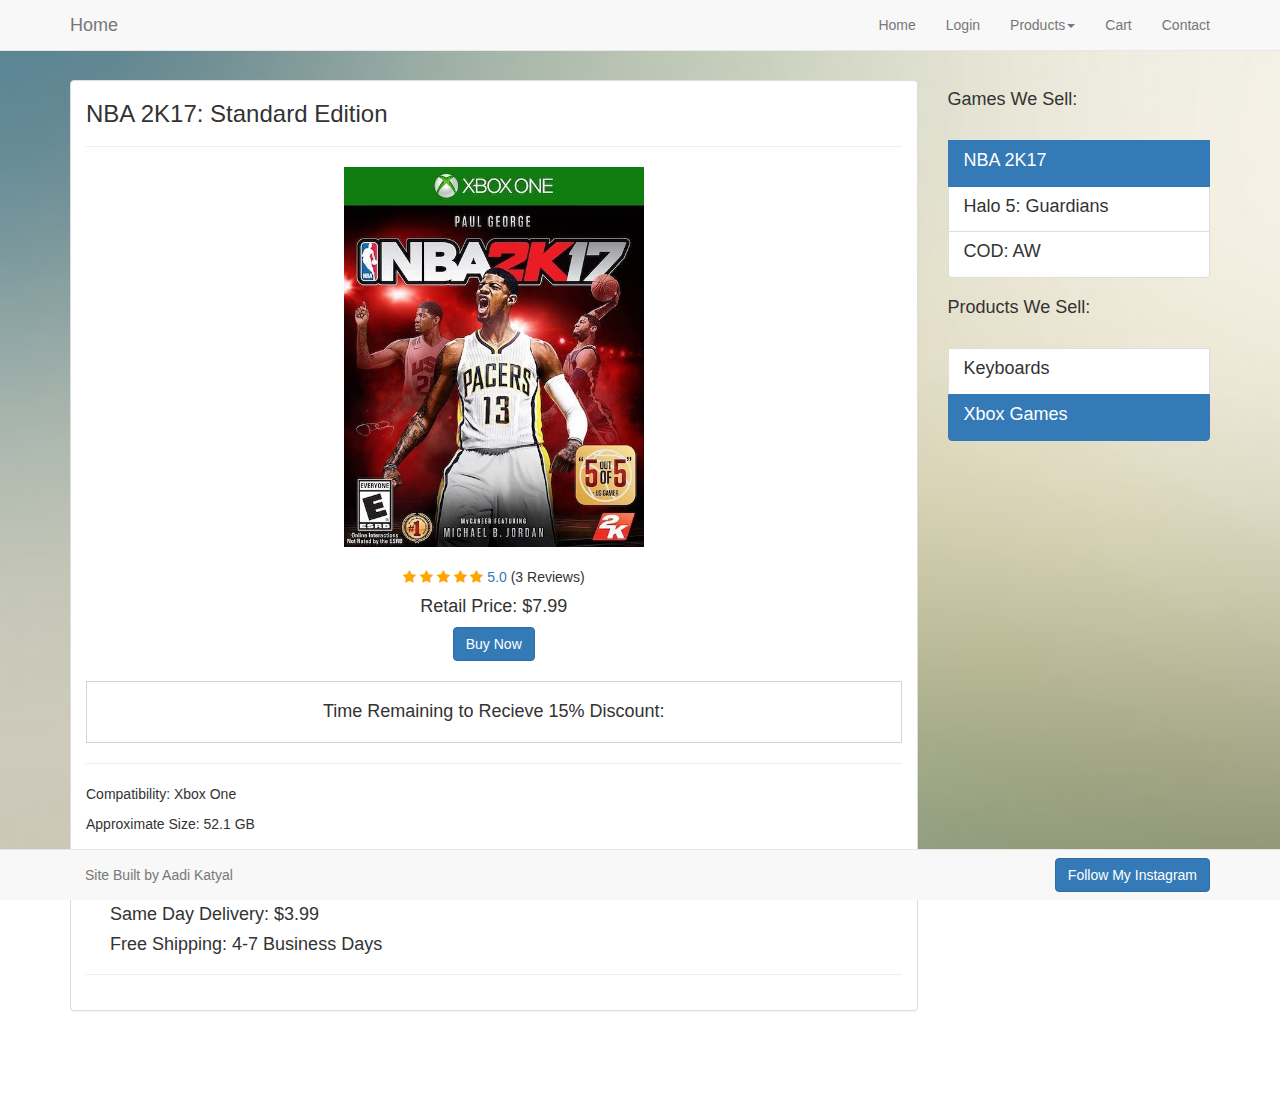
<file: final-project/2k17.html>
<!DOCTYPE html>
<html lang="en">
<head>
	<meta charset="utf-8">
	<meta http-equiv="X-UA-Compatible" content="IE=edge">
	<meta name="viewport" content="width=device-width, initial-scale=1.0">
	<title>NBA 2K17</title>
	<link href="css/bootstrap.min.css" rel="stylesheet">
	<link href="css/styles.css" rel="stylesheet">
</head>

<style>
	body
	{
		margin-top: 80px;
		background-image: url("back1.jpg");
		background-repeat: no-repeat;
  		background-attachment: fixed; 
  		background-size: cover;
	}
</style>

<body>
	<div class="navbar navbar-fixed-top navbar-default navbar-static-top">
		<div class="container">
			<a title="Home" href ="index.html" class="navbar-brand">Home<height="auto" width="18%"></a>
			<button class="navbar-toggle" data-toggle="collapse" data-target=".navHeaderCollapse">
				<span class="icon-bar"></span>
				<span class="icon-bar"></span>
				<span class="icon-bar"></span>
			</button>
			<div class="collapse navbar-collapse navHeaderCollapse">
				<ul class="nav navbar-nav navbar-right">
					<li><a href="index.html">Home</a></li>
					<li><a href="login.html">Login</a></li>
					<li class="dropdown">
						<a href="#" class="dropdown-toggle" data-toggle="dropdown">Products<b class="caret"></b></a>
						<ul class="dropdown-menu">
							<li><a href="keyboards.html">Keyboards</a></li>
							<li class="active"><a href="xbox.html">Xbox</a></li>
						</ul>
					</li>
					<li><a href="store.html">Cart</a></li>
					<li><a href="#contact" data-toggle="modal">Contact</a></li>
					
				</ul>
			</div>
		</div>
	</div>

	<div class="container">
		<div class="row">
			<div class="col-lg-9">
				<div class="panel panel-default">
					<div class="panel-body">
						<div class="page-header">
							<h3>NBA 2K17: Standard Edition</h3>
						</div>
						<center>
							<img src="2k17.jpg" style="max-width: 100%; width: 300px"><br><br>

							<link rel="stylesheet" href="https://cdnjs.cloudflare.com/ajax/libs/font-awesome/4.7.0/css/font-awesome.min.css">

							<span class="fa fa-star checked"></span>
							<span class="fa fa-star checked"></span>
							<span class="fa fa-star checked"></span>
							<span class="fa fa-star checked"></span>
							<span class="fa fa-star checked"></span> <a href="#">5.0</a> (3 Reviews)
							<h4>Retail Price: $7.99</h4>

							<script>

							// Set the date we're counting down to
							var countDownDate = new Date("Jan 5, 2021 15:37:25").getTime();

							// Update the count down every 1 second
							var x = setInterval(function() {

							  // Get today's date and time
							  var now = new Date().getTime();
							    
							  // Find the distance between now and the count down date
							  var distance = countDownDate - now;
							    
							  // Time calculations for days, hours, minutes and seconds
							  var hours = Math.floor((distance % (1000 * 60 * 60 * 24)) / (1000 * 60 * 60));
							  var minutes = Math.floor((distance % (1000 * 60 * 60)) / (1000 * 60));
							  var seconds = Math.floor((distance % (1000 * 60)) / 1000);
							    
							  // Output the result in an element with id="demo"
							  document.getElementById("demo").innerHTML = hours + "h "
							  + minutes + "m " + seconds + "s ";
							    
							  // If the count down is over, write some text 
							  if (distance < 0) {
							    clearInterval(x);
							    document.getElementById("demo").innerHTML = "EXPIRED";
							  }
							}, 1000);
							</script>

							<center><a href="store.html"class="btn btn-primary">Buy Now</a></center><br>

							<div class="box" style="height: 100%; width: 100%">
								<div class="responsive">
									<h4>Time Remaining to Recieve 15% Discount:</h4>
									<h5 id="demo" style="color:red"></h5>
								</div>
							</div>
							
						</center><hr>
						<p>Compatibility: Xbox One</p>
						<p>Approximate Size: 52.1 GB</p> 
						<hr>

						<h4 class="space">In Person: <a href="#contact" data-toggle="modal">Contact</a> to set up a meeting date</h4>
						<h4 class="space">Same Day Delivery: $3.99</h4>
						<h4 class="space">Free Shipping: 4-7 Business Days</h4>
						<hr>
					</div>
				</div>


			</div>

			<div class="col-lg-3">
				<div class="list-group">
					<h4>Games We Sell:</h4><br>
					<a href="2k17.html" class="list-group-item active">
						<h4 class="list-group-item-heading">NBA 2K17</h4>
						<p class="list-group-item-heading"></p>
					</a>

					<a href="halo.html" class="list-group-item">
						<h4 class="list-group-item-heading">Halo 5: Guardians</h4>
						<p class="list-group-item-heading"></p>
					</a>

					<a href="war.html" class="list-group-item">
						<h4 class="list-group-item-heading">COD: AW</h4>
						<p class="list-group-item-heading"></p>
					</a>
				</div>

				<div class="list-group">
					<h4>Products We Sell:</h4><br>
					<a href="keyboards.html" class="list-group-item">
						<h4 class="list-group-item-heading">Keyboards</h4>
						<p class="list-group-item-heading"></p>
					</a>

					<a href="xbox.html" class="list-group-item active">
						<h4 class="list-group-item-heading">Xbox Games</h4>
						<p class="list-group-item-heading"></p>
					</a>
				</div>
			</div>
		</div>
	</div>

	<div class="navbar navbar-default navbar-fixed-bottom">
		<div class="container">
			<p class="navbar-text pull-left">Site Built by Aadi Katyal</p>
			<a href="https://www.instagram.com/aad1k/" class="navbar-btn btn-primary btn pull-right" target="_blank">Follow My Instagram</a>
		</div>
	</div>

	<div class="modal fade" id="contact">
		<div class="modal-dialog">
			<div class="modal-content">
				<form class="form-horizontal">
					<div class="modal-header">
						<h4>Contact Me</h4>
					</div>

					<div class="modal-body">
						<div class="form-group">
							<label for="contact-name" class="col-lg-2">Name: </label>
							<div class="col-lg-10">
								<input type="text" class="form-control" id="contact-name" placeholder="Full Name">	
							</div>
						</div>

						<div class="form-group">
							<label for="contact-name" class="col-lg-2">Email: </label>
							<div class="col-lg-10">
								<input type="email" class="form-control" id="contact-email" placeholder="you@example.com">
							</div>
						</div>

						<div class="form-group">
							<label for="contact-msg" class="col-lg-2">Product: </label>
							<div class="col-lg-10">
								<textarea class="form-control" rows="7" placeholder="Name of Product(s)"></textarea>
							</div>
						</div>
					</div>
					<div class="modal-footer">
						<a class="btn btn-default" data-dismiss="modal">Close</a>
						<button class="btn btn-primary" type="submit"><form action="mailto:aadikatyal21@gmail.com"></form>Send</button>
					</div>
				</form>
			</div>
		</div>
	</div>

	<script src="https://ajax.googleapis.com/ajax/libs/jquery/1.11.0/jquery.min.js"></script>
	<script src="js/bootstrap.min.js"></script>
</body>
</html>
</file>
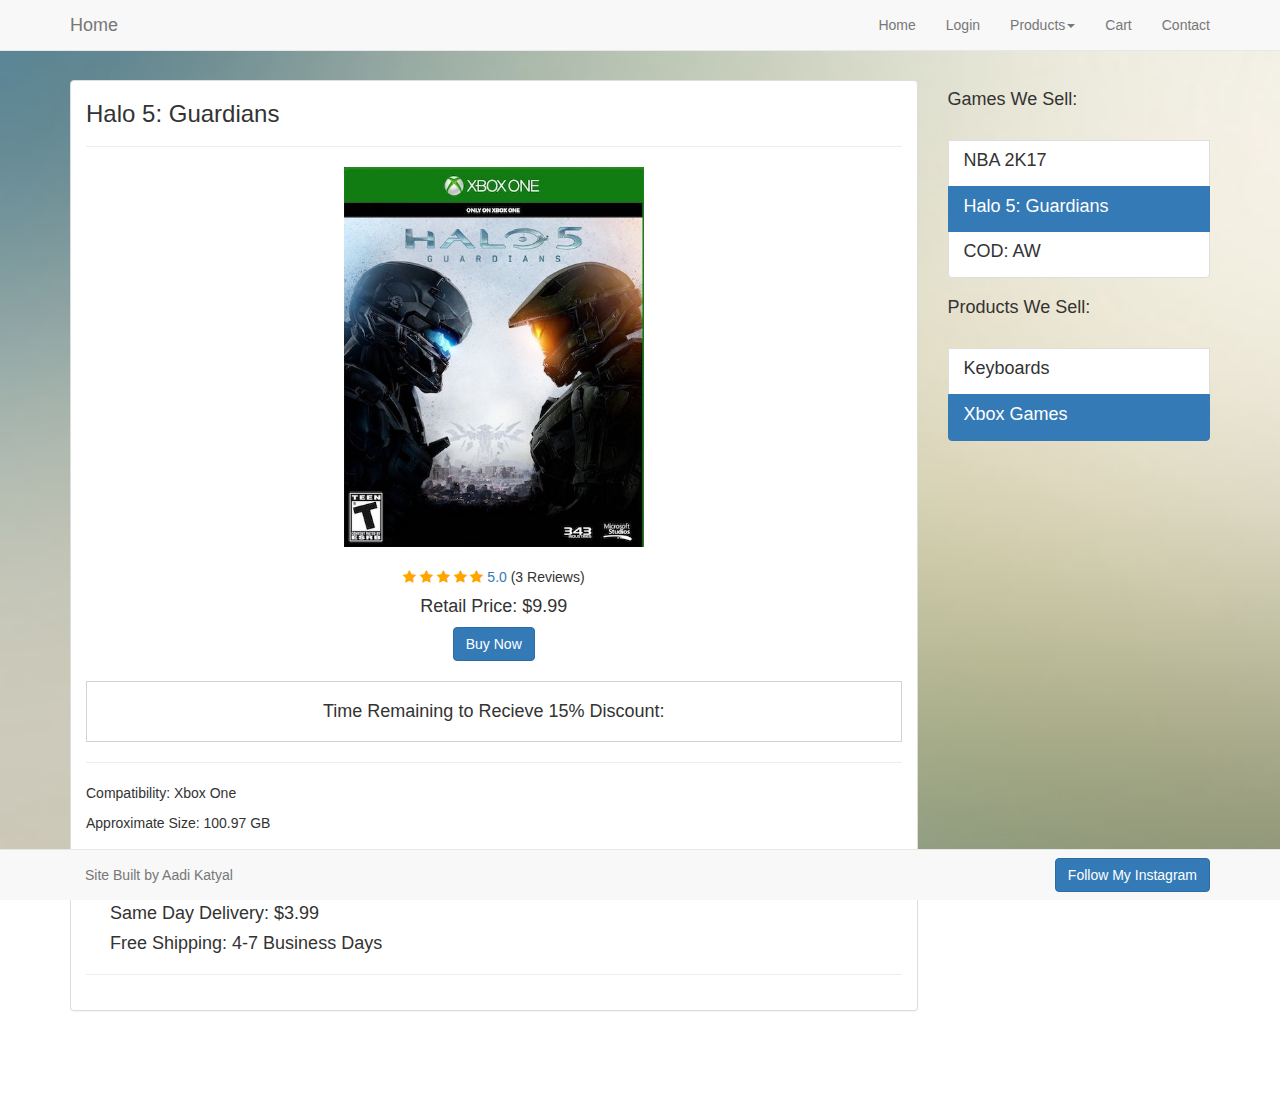
<file: final-project/halo.html>
<!DOCTYPE html>
<html lang="en">
<head>
	<meta charset="utf-8">
	<meta http-equiv="X-UA-Compatible" content="IE=edge">
	<meta name="viewport" content="width=device-width, initial-scale=1.0">
	<title>Halo 5</title>
	<link href="css/bootstrap.min.css" rel="stylesheet">
	<link href="css/styles.css" rel="stylesheet">
</head>

<style>
	body
	{
		margin-top: 80px;
		background-image: url("back1.jpg");
		background-repeat: no-repeat;
  		background-attachment: fixed; 
  		background-size: cover;
	}
</style>

<body>
	<div class="navbar navbar-fixed-top navbar-default navbar-static-top">
		<div class="container">
			<a title="Home" href ="index.html" class="navbar-brand">Home<height="auto" width="18%"></a>
			<button class="navbar-toggle" data-toggle="collapse" data-target=".navHeaderCollapse">
				<span class="icon-bar"></span>
				<span class="icon-bar"></span>
				<span class="icon-bar"></span>
			</button>
			<div class="collapse navbar-collapse navHeaderCollapse">
				<ul class="nav navbar-nav navbar-right">
					<li><a href="index.html">Home</a></li>
					<li><a href="login.html">Login</a></li>
					<li class="dropdown">
						<a href="#" class="dropdown-toggle" data-toggle="dropdown">Products<b class="caret"></b></a>
						<ul class="dropdown-menu">
							<li><a href="keyboards.html">Keyboards</a></li>
							<li class="active"><a href="xbox.html">Xbox</a></li>
						</ul>
					</li>
					<li><a href="store.html">Cart</a></li>
					<li><a href="#contact" data-toggle="modal">Contact</a></li>
					
				</ul>
			</div>
		</div>
	</div>

	<div class="container">
		<div class="row">
			<div class="col-lg-9">
				<div class="panel panel-default">
					<div class="panel-body">
						<div class="page-header">
							<h3>Halo 5: Guardians</h3>
						</div>
						<center>
							<img src="halo.jpg" style="max-width: 100%; width: 300px"><br><br>

							<link rel="stylesheet" href="https://cdnjs.cloudflare.com/ajax/libs/font-awesome/4.7.0/css/font-awesome.min.css">

							<span class="fa fa-star checked"></span>
							<span class="fa fa-star checked"></span>
							<span class="fa fa-star checked"></span>
							<span class="fa fa-star checked"></span>
							<span class="fa fa-star checked"></span> <a href="#">5.0</a> (3 Reviews)
							<h4>Retail Price: $9.99</h4>

							<script>

							// Set the date we're counting down to
							var countDownDate = new Date("Jan 5, 2021 15:37:25").getTime();

							// Update the count down every 1 second
							var x = setInterval(function() {

							  // Get today's date and time
							  var now = new Date().getTime();
							    
							  // Find the distance between now and the count down date
							  var distance = countDownDate - now;
							    
							  // Time calculations for days, hours, minutes and seconds
							  var hours = Math.floor((distance % (1000 * 60 * 60 * 24)) / (1000 * 60 * 60));
							  var minutes = Math.floor((distance % (1000 * 60 * 60)) / (1000 * 60));
							  var seconds = Math.floor((distance % (1000 * 60)) / 1000);
							    
							  // Output the result in an element with id="demo"
							  document.getElementById("demo").innerHTML = hours + "h "
							  + minutes + "m " + seconds + "s ";
							    
							  // If the count down is over, write some text 
							  if (distance < 0) {
							    clearInterval(x);
							    document.getElementById("demo").innerHTML = "EXPIRED";
							  }
							}, 1000);
							</script>


							<center><a href="store.html"class="btn btn-primary">Buy Now</a></center><br>

							<div class="box" style="height: 100%; width: 100%">
								<div class="responsive">
									<h4>Time Remaining to Recieve 15% Discount:</h4>
									<h5 id="demo" style="color:red"></h5>
								</div>
							</div>


							
						</center><hr>
						<p>Compatibility: Xbox One</p>
						<p>Approximate Size: 100.97 GB</p> 
						<hr>

						<h4 class="space">In Person: <a href="#contact" data-toggle="modal">Contact</a> to set up a meeting date</h4>
						<h4 class="space">Same Day Delivery: $3.99</h4>
						<h4 class="space">Free Shipping: 4-7 Business Days</h4>
						<hr>
					</div>
				</div>


			</div>

			<div class="col-lg-3">
				<div class="list-group">
					<h4>Games We Sell:</h4><br>
					<a href="2k17.html" class="list-group-item">
						<h4 class="list-group-item-heading">NBA 2K17</h4>
						<p class="list-group-item-heading"></p>
					</a>

					<a href="halo.html" class="list-group-item active">
						<h4 class="list-group-item-heading">Halo 5: Guardians</h4>
						<p class="list-group-item-heading"></p>
					</a>

					<a href="war.html" class="list-group-item">
						<h4 class="list-group-item-heading">COD: AW</h4>
						<p class="list-group-item-heading"></p>
					</a>
				</div>

				<div class="list-group">
					<h4>Products We Sell:</h4><br>
					<a href="keyboards.html" class="list-group-item">
						<h4 class="list-group-item-heading">Keyboards</h4>
						<p class="list-group-item-heading"></p>
					</a>

					<a href="xbox.html" class="list-group-item active">
						<h4 class="list-group-item-heading">Xbox Games</h4>
						<p class="list-group-item-heading"></p>
					</a>
				</div>
			</div>
		</div>
	</div>

	<div class="navbar navbar-default navbar-fixed-bottom">
		<div class="container">
			<p class="navbar-text pull-left">Site Built by Aadi Katyal</p>
			<a href="https://www.instagram.com/aad1k/" class="navbar-btn btn-primary btn pull-right" target="_blank">Follow My Instagram</a>
		</div>
	</div>

	<div class="modal fade" id="contact">
		<div class="modal-dialog">
			<div class="modal-content">
				<form class="form-horizontal">
					<div class="modal-header">
						<h4>Contact Me</h4>
					</div>

					<div class="modal-body">
						<div class="form-group">
							<label for="contact-name" class="col-lg-2">Name: </label>
							<div class="col-lg-10">
								<input type="text" class="form-control" id="contact-name" placeholder="Full Name">	
							</div>
						</div>

						<div class="form-group">
							<label for="contact-name" class="col-lg-2">Email: </label>
							<div class="col-lg-10">
								<input type="email" class="form-control" id="contact-email" placeholder="you@example.com">
							</div>
						</div>

						<div class="form-group">
							<label for="contact-msg" class="col-lg-2">Product: </label>
							<div class="col-lg-10">
								<textarea class="form-control" rows="7" placeholder="Name of Product(s)"></textarea>
							</div>
						</div>
					</div>
					<div class="modal-footer">
						<a class="btn btn-default" data-dismiss="modal">Close</a>
						<button class="btn btn-primary" type="submit"><form action="mailto:aadikatyal21@gmail.com"></form>Send</button>
					</div>
				</form>
			</div>
		</div>
	</div>

	<script src="https://ajax.googleapis.com/ajax/libs/jquery/1.11.0/jquery.min.js"></script>
	<script src="js/bootstrap.min.js"></script>
</body>
</html>
</file>
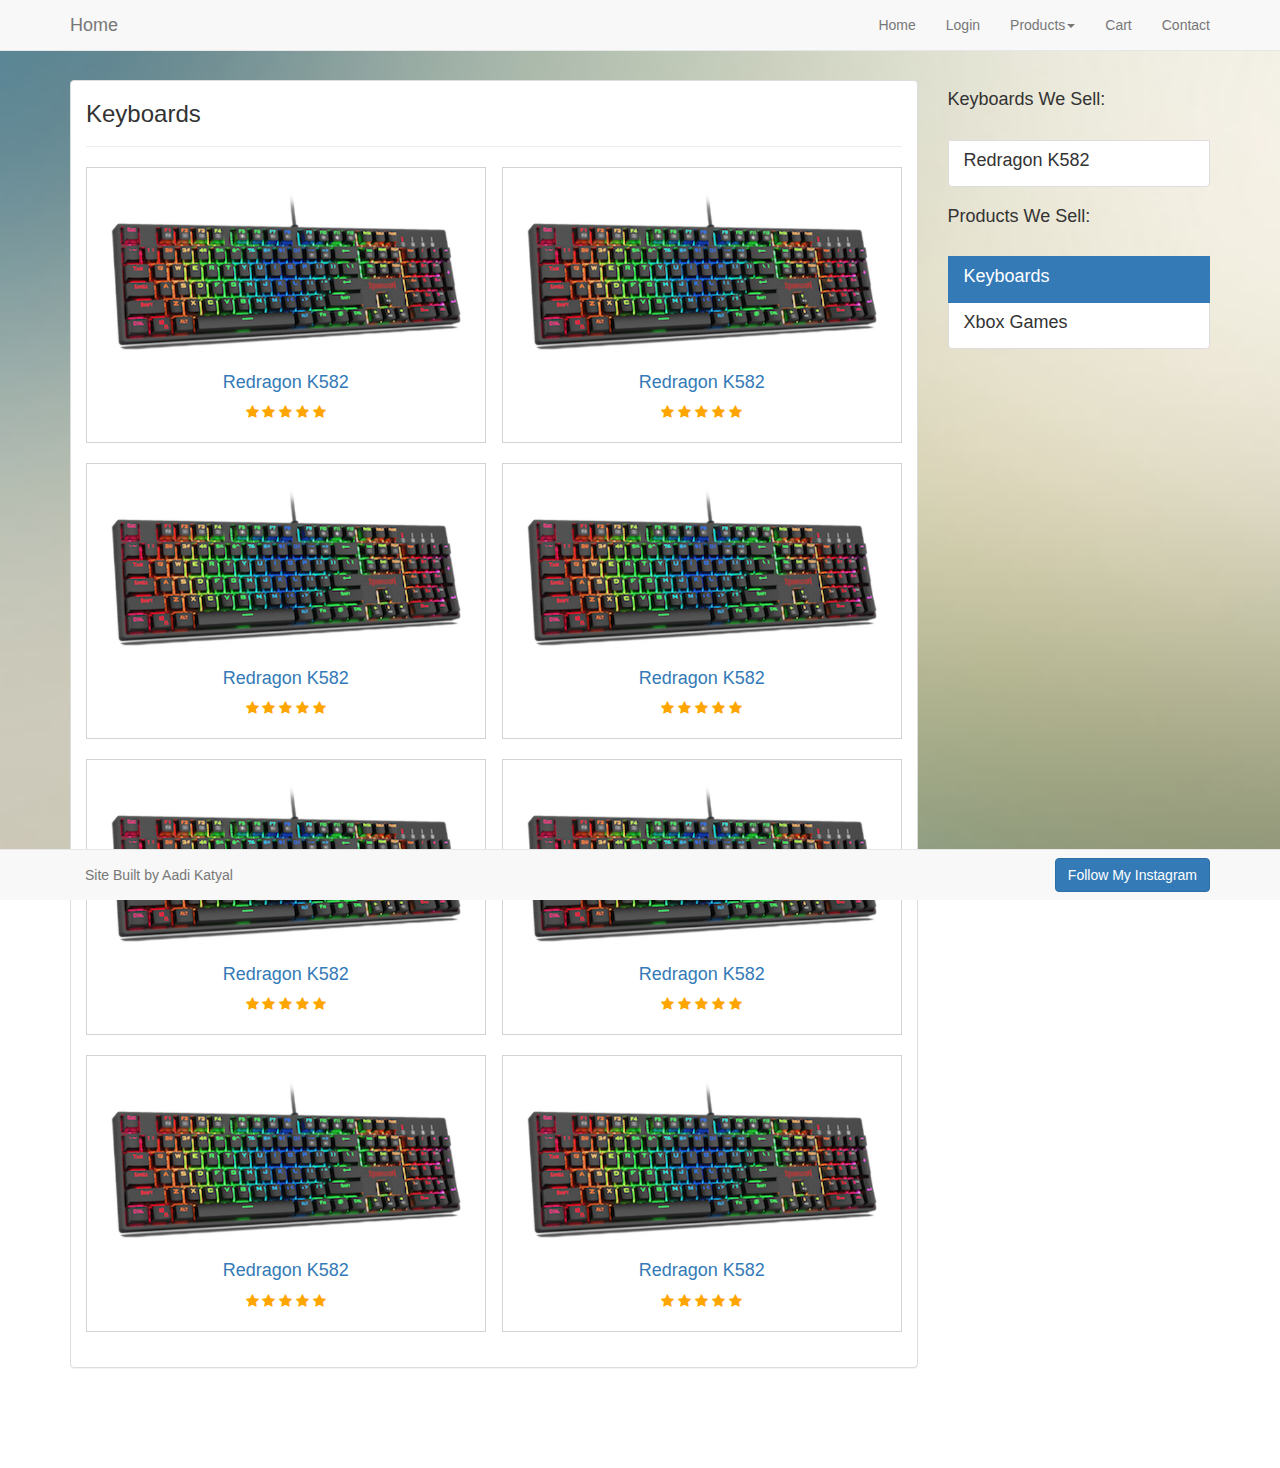
<file: final-project/keyboards.html>
<!DOCTYPE html>
<html lang="en">
<head>
	<meta charset="utf-8">
	<meta http-equiv="X-UA-Compatible" content="IE=edge">
	<meta name="viewport" content="initial-scale=1, maximum-scale=1">
	<title>Keyboards</title>
	<link href="css/bootstrap.min.css" rel="stylesheet">
	<link href = "css/styles.css" rel = "stylesheet">
</head>

<style>
	body
	{
		margin-top: 80px;
		background-image: url("back1.jpg");
		background-repeat: no-repeat;
  		background-attachment: fixed; 
  		background-size: cover;
	}
</style>

<body>
	<div class="navbar navbar-fixed-top navbar-default navbar-static-top">
		<div class="container">
			<a title="Home" href ="index.html" class="navbar-brand">Home<height="auto" width="18%"></a>
			<button class="navbar-toggle" data-toggle="collapse" data-target=".navHeaderCollapse">
				<span class="icon-bar"></span>
				<span class="icon-bar"></span>
				<span class="icon-bar"></span>
			</button>
			<div class="collapse navbar-collapse navHeaderCollapse">
				<ul class="nav navbar-nav navbar-right">
					<li><a href="index.html">Home</a></li>
					<li><a href="login.html">Login</a></li>
					<li class="dropdown">
						<a href="#" class="dropdown-toggle" data-toggle="dropdown">Products<b class="caret"></b></a>
						<ul class="dropdown-menu">
							<li class="active"><a href="keyboards.html">Keyboards</a></li>
							<li><a href="xbox.html">Xbox</a></li>
						</ul>
					</li>
					<li><a href="store.html">Cart</a></li>
					<li><a href="#contact" data-toggle="modal">Contact</a></li>
					
				</ul>
			</div>
		</div>
	</div>

	<div class="container">
		<div class="row">
			<div class="col-lg-9">
				<div class="panel panel-default">
					<div class="panel-body">
						<div class="page-header">
							<h3>Keyboards</h3>
						</div>
						<center>
							<div class="responsive">
								<div id="box1-50">
									<center><a href="redragon-K582.html"><img src="keyboard.png" style="width: 100%; height: 100%"><h4 style="width: 100%; height: 100%">Redragon K582</h4></a>
								   		<link rel="stylesheet" href="https://cdnjs.cloudflare.com/ajax/libs/font-awesome/4.7.0/css/font-awesome.min.css">
										<span class="fa fa-star checked"></span>
										<span class="fa fa-star checked"></span>
										<span class="fa fa-star checked"></span>
										<span class="fa fa-star checked"></span>
										<span class="fa fa-star checked"></span></center>
								</div>
								<div id="box2-50">
									<center><a href="redragon-K582.html"><img src="keyboard.png" style="width: 100%; height: 100%"><h4>Redragon K582</h4></a>
								   		<link rel="stylesheet" href="https://cdnjs.cloudflare.com/ajax/libs/font-awesome/4.7.0/css/font-awesome.min.css">
										<span class="fa fa-star checked"></span>
										<span class="fa fa-star checked"></span>
										<span class="fa fa-star checked"></span>
										<span class="fa fa-star checked"></span>
										<span class="fa fa-star checked"></span></center>
								</div>
								<div id="box1-50">
									<center><a href="redragon-K582.html"><img src="keyboard.png" style="width: 100%; height: 100%"><h4 style="width: 100%; height: 100%">Redragon K582</h4></a>
								   		<link rel="stylesheet" href="https://cdnjs.cloudflare.com/ajax/libs/font-awesome/4.7.0/css/font-awesome.min.css">
										<span class="fa fa-star checked"></span>
										<span class="fa fa-star checked"></span>
										<span class="fa fa-star checked"></span>
										<span class="fa fa-star checked"></span>
										<span class="fa fa-star checked"></span></center>
								</div>
								<div id="box2-50">
									<center><a href="redragon-K582.html"><img src="keyboard.png" style="width: 100%; height: 100%"><h4>Redragon K582</h4></a>
								   		<link rel="stylesheet" href="https://cdnjs.cloudflare.com/ajax/libs/font-awesome/4.7.0/css/font-awesome.min.css">
										<span class="fa fa-star checked"></span>
										<span class="fa fa-star checked"></span>
										<span class="fa fa-star checked"></span>
										<span class="fa fa-star checked"></span>
										<span class="fa fa-star checked"></span></center>
								</div>
								<div id="box1-50">
									<center><a href="redragon-K582.html"><img src="keyboard.png" style="width: 100%; height: 100%"><h4 style="width: 100%; height: 100%">Redragon K582</h4></a>
								   		<link rel="stylesheet" href="https://cdnjs.cloudflare.com/ajax/libs/font-awesome/4.7.0/css/font-awesome.min.css">
										<span class="fa fa-star checked"></span>
										<span class="fa fa-star checked"></span>
										<span class="fa fa-star checked"></span>
										<span class="fa fa-star checked"></span>
										<span class="fa fa-star checked"></span></center>
								</div>
								<div id="box2-50">
									<center><a href="redragon-K582.html"><img src="keyboard.png" style="width: 100%; height: 100%"><h4>Redragon K582</h4></a>
								   		<link rel="stylesheet" href="https://cdnjs.cloudflare.com/ajax/libs/font-awesome/4.7.0/css/font-awesome.min.css">
										<span class="fa fa-star checked"></span>
										<span class="fa fa-star checked"></span>
										<span class="fa fa-star checked"></span>
										<span class="fa fa-star checked"></span>
										<span class="fa fa-star checked"></span></center>
								</div>
								<div id="box1-50">
									<center><a href="redragon-K582.html"><img src="keyboard.png" style="width: 100%; height: 100%"><h4 style="width: 100%; height: 100%">Redragon K582</h4></a>
								   		<link rel="stylesheet" href="https://cdnjs.cloudflare.com/ajax/libs/font-awesome/4.7.0/css/font-awesome.min.css">
										<span class="fa fa-star checked"></span>
										<span class="fa fa-star checked"></span>
										<span class="fa fa-star checked"></span>
										<span class="fa fa-star checked"></span>
										<span class="fa fa-star checked"></span></center>
								</div>
								<div id="box2-50">
									<center><a href="redragon-K582.html"><img src="keyboard.png" style="width: 100%; height: 100%"><h4>Redragon K582</h4></a>
								   		<link rel="stylesheet" href="https://cdnjs.cloudflare.com/ajax/libs/font-awesome/4.7.0/css/font-awesome.min.css">
										<span class="fa fa-star checked"></span>
										<span class="fa fa-star checked"></span>
										<span class="fa fa-star checked"></span>
										<span class="fa fa-star checked"></span>
										<span class="fa fa-star checked"></span></center>
								</div>
							</div>
						</center>
						<br>
					</div>
				</div>
			</div>

			<div class="col-lg-3">
				<div class="list-group">
					<h4>Keyboards We Sell:</h4><br>
					<a href="redragon-K582.html" class="list-group-item">
						<h4 class="list-group-item-heading">Redragon K582</h4>
						<p class="list-group-item-heading"></p>
					</a>
				</div>

				<div class="list-group">
					<h4>Products We Sell:</h4><br>
					<a href="keyboards.html" class="list-group-item active">
						<h4 class="list-group-item-heading">Keyboards</h4>
						<p class="list-group-item-heading"></p>
					</a>

					<a href="xbox.html" class="list-group-item">
						<h4 class="list-group-item-heading">Xbox Games</h4>
						<p class="list-group-item-heading"></p>
					</a>
				</div>
			</div>
		</div>
	</div>

	<div class="navbar navbar-default navbar-fixed-bottom">
		<div class="container">
			<p class="navbar-text pull-left">Site Built by Aadi Katyal</p>
			<a href="https://www.instagram.com/aad1k/" class="navbar-btn btn-primary btn pull-right" target="_blank">Follow My Instagram</a>
		</div>
	</div>

	<div class="modal fade" id="contact">
		<div class="modal-dialog">
			<div class="modal-content">
				<form class="form-horizontal">
					<div class="modal-header">
						<h4>Contact Me</h4>
					</div>

					<div class="modal-body">
						<div class="form-group">
							<label for="contact-name" class="col-lg-2">Name: </label>
							<div class="col-lg-10">
								<input type="text" class="form-control" id="contact-name" placeholder="Full Name">	
							</div>
						</div>

						<div class="form-group">
							<label for="contact-name" class="col-lg-2">Email: </label>
							<div class="col-lg-10">
								<input type="email" class="form-control" id="contact-email" placeholder="you@example.com">
							</div>
						</div>

						<div class="form-group">
							<label for="contact-msg" class="col-lg-2">Product: </label>
							<div class="col-lg-10">
								<textarea class="form-control" rows="7" placeholder="Name of Product(s)"></textarea>
							</div>
						</div>
					</div>
					<div class="modal-footer">
						<a class="btn btn-default" data-dismiss="modal">Close</a>
						<button class="btn btn-primary" type="submit"><form action="mailto:aadikatyal21@gmail.com"></form>Send</button>
					</div>
				</form>
			</div>
		</div>
	</div>
	
	<script src="https://ajax.googleapis.com/ajax/libs/jquery/1.11.0/jquery.min.js"></script>
	<script src="js/bootstrap.min.js"></script>
</body>
</html>
</file>
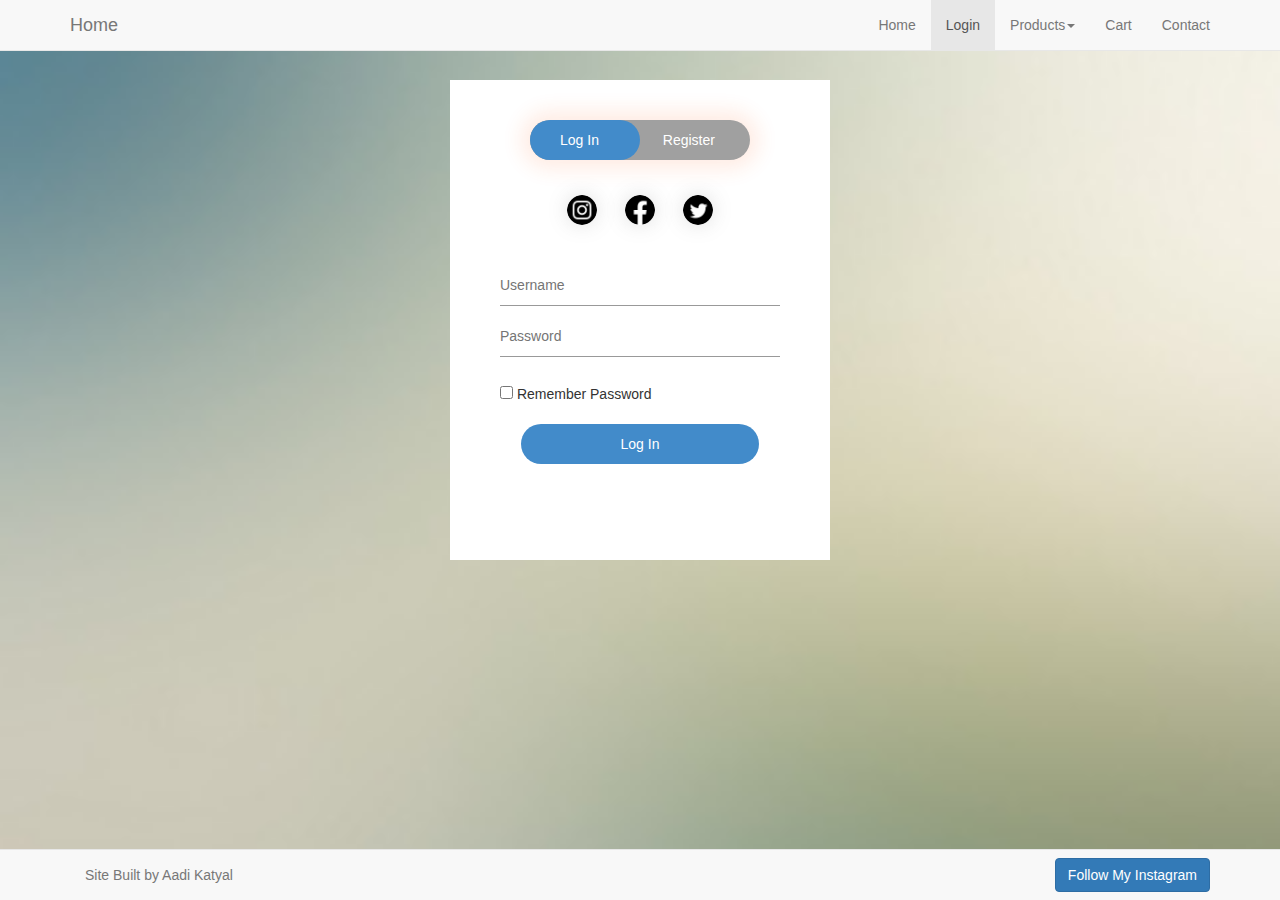
<file: final-project/login.html>
<!DOCTYPE html>
<html lang="en">
<head>
	<meta charset="utf-8">
	<meta http-equiv="X-UA-Compatible" content="IE=edge">
	<meta name="viewport" content="width=device-width, initial-scale=1.0">
	<title>Login/Register</title>
	<link href="css/bootstrap.min.css" rel="stylesheet">
	<link href="css/styles.css" rel="stylesheet">
</head>

<style>
	body
	{
		margin-top: 80px;
		background-image: url("back1.jpg");
		background-repeat: no-repeat;
  		background-attachment: fixed; 
  		background-size: cover;
}
	}

	.hero
	{
		height: 100%;
		width: 100%;
		background-size: cover;
	}

	.form-box
	{
		width: 380px;
		height: 480px;
		position: relative;
		margin: 6% auto;
		background: #fff;
		padding: 5px;
		overflow: hidden;
	}

	.button-box
	{
		width: 220px;
		margin: 35px auto;
		position: relative;
		box-shadow: 0 0 20px 9px #ff61241f;
		border-radius: 30px;
		background-color: #A0A0A0;
	}

	.toggle-btn-2
	{
		padding: 10px 30px;
		cursor: pointer;
		background: transparent;
		border: 0;
		outline: none;
		position: relative;
		color: white;
	}

	#btn-2
	{
		top: 0;
		left: 0;
		position: absolute;
		width: 110px;
		height: 100%;
		background: linear-gradient(to right, #428bca, #428bca);
		border-radius: 30px;
		transition: .5s;

	}

	.social-icons
	{
		margin: 30px auto;
		text-align: center;
	}

	.social-icons img
	{
		width: 30px;
		margin: 0 12px;
		box-shadow: 0 0 20px 0 #7f7f7f3d;
		cursor: pointer;
		border-radius: 50%;
	}

	.input-group
	{
		top: 180px;
		position: absolute;
		width: 280px;
		transition: .5s;
	}

	.input-field
	{
		width: 100%;
		padding: 10px 0;
		margin: 5px 0;
		border-left: 0;
		border-top: 0;
		border-right: 0;
		border-bottom: 1px solid #999;
		outline: none;
		background: transparent;
	}

	.submit-btn-2
	{
		width: 85%;
		padding: 10px 30px;
		cursor: pointer;
		display: block;
		margin: auto;
		background: linear-gradient(to right, #428bca, #428bca);
		border: 0;
		outline: none;
		border-radius: 30px;
		color: white;
	}

	.check-box
	{
		margin: 30px 10px 30px 0;
	}

	#login
	{
		left: 50px;
	}

	#register
	{
		left: 450px;
	}


</style>

<body>
	<div class="navbar navbar-fixed-top navbar-default navbar-static-top">
		<div class="container">
			<a title="Home" href ="index.html" class="navbar-brand">Home<height="auto" width="18%"></a>
			<button class="navbar-toggle" data-toggle="collapse" data-target=".navHeaderCollapse">
				<span class="icon-bar"></span>
				<span class="icon-bar"></span>
				<span class="icon-bar"></span>
			</button>
			<div class="collapse navbar-collapse navHeaderCollapse">
				<ul class="nav navbar-nav navbar-right">
					<li><a href="index.html">Home</a></li>
					<li class="active"><a href="login.html">Login</a></li>
					<li class="dropdown">
						<a href="#" class="dropdown-toggle" data-toggle="dropdown">Products<b class="caret"></b></a>
						<ul class="dropdown-menu">
							<li><a href="keyboards.html">Keyboards</a></li>
							<li><a href="xbox.html">Xbox</a></li>
						</ul>
					</li>
					<li><a href="store.html">Cart</a></li>
					<li><a href="#contact" data-toggle="modal">Contact</a></li>
					
				</ul>
			</div>
		</div>
	</div>

	<div class="hero">
		<div class="form-box">
			<div class="button-box">
				<div id="btn-2"></div>
					<button type="button" class="toggle-btn-2" onclick="login()">Log In</button>
					<button type="button" class="toggle-btn-2" onclick="register()">Register</button>
			</div>

			<div class="social-icons">
				<a href="https://www.instagram.com" target="_blank"><img src="ig.png"></a>
				<a href="https://www.facebook.com" target="_blank"><img src="fb.png"></a>
				<a href="https://www.twitter.com" target="_blank"><img src="tw.png"></a>
			</div>

			<form id="login" class="input-group" method="get" action="index.html">
				<input type="text" class="input-field" placeholder="Username" required>
				<input type="password" class="input-field" placeholder="Password" required>
				<br><br>
				<input type="checkbox" class="check-box"><span> Remember Password</span><br><br>
				<button class="submit-btn-2">Log In</button>
			</form>

			<form id="register" class="input-group" method="get" action="index.html">
				<input type="text" class="input-field" placeholder="Username" required>
				<input type="email" class="input-field" placeholder="Email Address" required>
				<input type="password" class="input-field" placeholder="Password" required><br><br>
				<input type="checkbox" class="check-box"><span> I Agree To <a href="#">Consignment Terms</a></span>
				<br><br>
				<button type="submit" class="submit-btn-2">Register</button>
			</form>
		</div>
	</div>

	<script>
		var x = document.getElementById("login");
		var y = document.getElementById("register");
		var z = document.getElementById("btn-2");

		function register()
		{
			x.style.left = "-400px";
			y.style.left = "50px";
			z.style.left = "110px";
		}

		function login()
		{
			x.style.left = "50px";
			y.style.left = "450px";
			z.style.left = "0";
		}

	</script>

	<div class="navbar navbar-default navbar-fixed-bottom">
		<div class="container">
			<p class="navbar-text pull-left">Site Built by Aadi Katyal</p>
			<a href="https://www.instagram.com/aad1k/" class="navbar-btn btn-primary btn pull-right" target="_blank">Follow My Instagram</a>
		</div>
	</div>

	<div class="modal fade" id="contact">
		<div class="modal-dialog">
			<div class="modal-content">
				<form class="form-horizontal">
					<div class="modal-header">
						<h4>Contact Me</h4>
					</div>

					<div class="modal-body">
						<div class="form-group">
							<label for="contact-name" class="col-lg-2">Name: </label>
							<div class="col-lg-10">
								<input type="text" class="form-control" id="contact-name" placeholder="Full Name">	
							</div>
						</div>

						<div class="form-group">
							<label for="contact-name" class="col-lg-2">Email: </label>
							<div class="col-lg-10">
								<input type="email" class="form-control" id="contact-email" placeholder="you@example.com">
							</div>
						</div>

						<div class="form-group">
							<label for="contact-msg" class="col-lg-2">Product: </label>
							<div class="col-lg-10">
								<textarea class="form-control" rows="7" placeholder="Name of Product(s)"></textarea>
							</div>
						</div>
					</div>
					<div class="modal-footer">
						<a class="btn btn-default" data-dismiss="modal">Close</a>
						<button class="btn btn-primary" type="submit"><form action="mailto:aadikatyal21@gmail.com"></form>Send</button>
					</div>
				</form>
			</div>
		</div>
	</div>

	<script src="https://ajax.googleapis.com/ajax/libs/jquery/1.11.0/jquery.min.js"></script>
	<script src="js/bootstrap.min.js"></script>
</body>
</html>
</file>
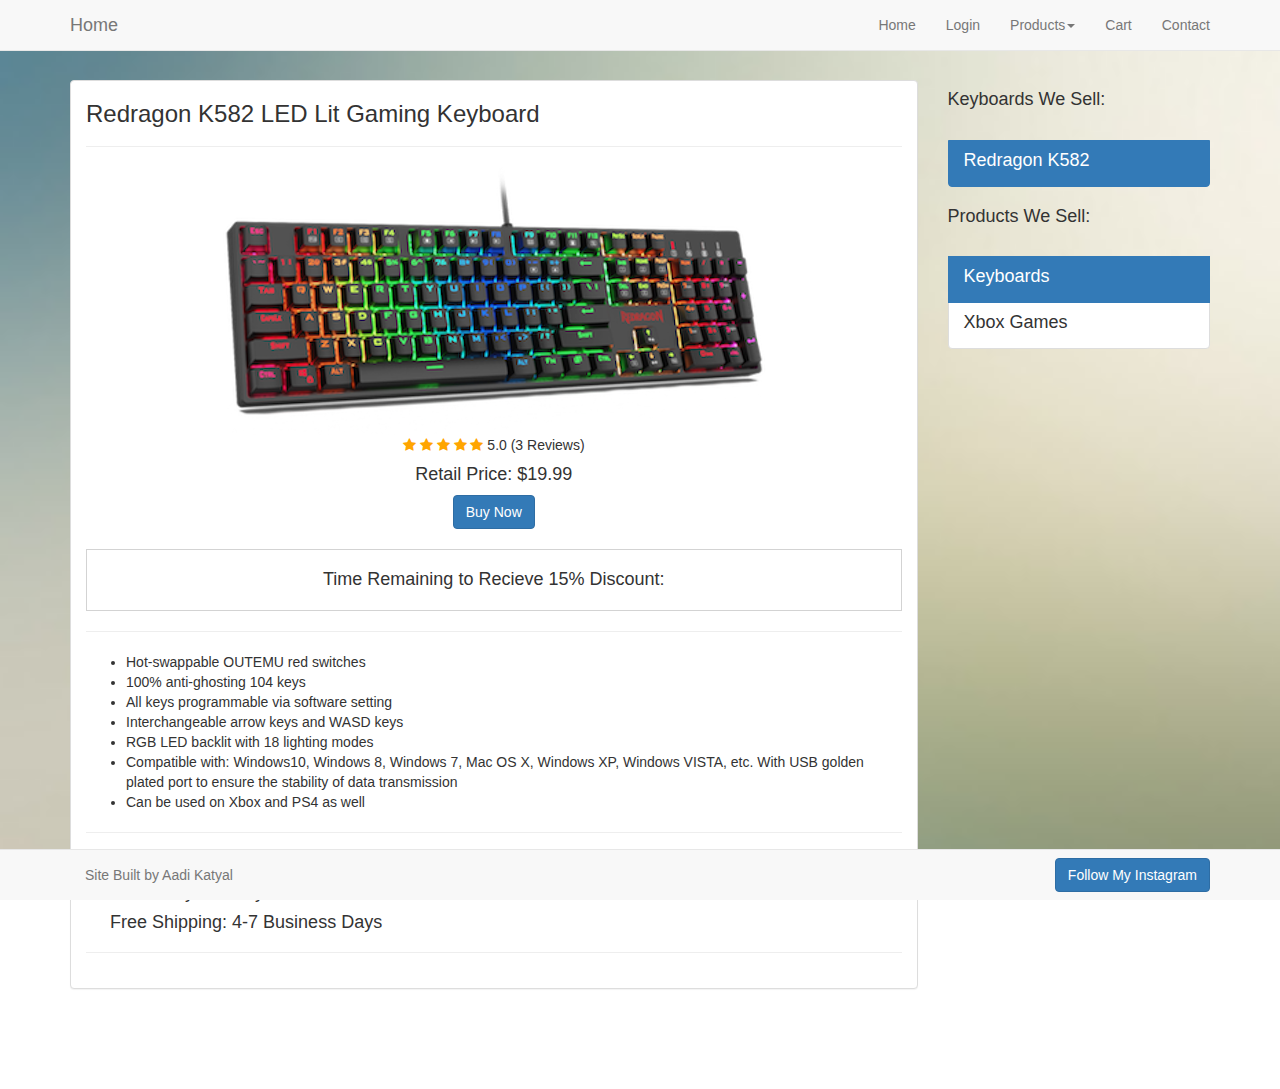
<file: final-project/redragon-K582.html>
<!DOCTYPE html>
<html lang="en">
<head>
	<meta charset="utf-8">
	<meta http-equiv="X-UA-Compatible" content="IE=edge">
	<meta name="viewport" content="width=device-width, initial-scale=1.0">
	<title>Redragon K582</title>
	<link href="css/bootstrap.min.css" rel="stylesheet">
	<link href="css/styles.css" rel="stylesheet">
</head>

<style>
	body
	{
		margin-top: 80px;
		background-image: url("back1.jpg");
		background-repeat: no-repeat;
  		background-attachment: fixed; 
  		background-size: cover;
	}
</style>

<body>
	<div class="navbar navbar-fixed-top navbar-default navbar-static-top">
		<div class="container">
			<a title="Home" href ="index.html" class="navbar-brand">Home<height="auto" width="18%"></a>
			<button class="navbar-toggle" data-toggle="collapse" data-target=".navHeaderCollapse">
				<span class="icon-bar"></span>
				<span class="icon-bar"></span>
				<span class="icon-bar"></span>
			</button>
			<div class="collapse navbar-collapse navHeaderCollapse">
				<ul class="nav navbar-nav navbar-right">
					<li><a href="index.html">Home</a></li>
					<li><a href="login.html">Login</a></li>
					<li class="dropdown">
						<a href="#" class="dropdown-toggle" data-toggle="dropdown">Products<b class="caret"></b></a>
						<ul class="dropdown-menu">
							<li class="active"><a href="keyboards.html">Keyboards</a></li>
							<li><a href="xbox.html">Xbox</a></li>
						</ul>
					</li>
					<li><a href="store.html">Cart</a></li>
					<li><a href="#contact" data-toggle="modal">Contact</a></li>
					
				</ul>
			</div>
		</div>
	</div>

	<div class="container">
		<div class="row">
			<div class="col-lg-9">
				<div class="panel panel-default">
					<div class="panel-body">
						<div class="page-header">
							<h3>Redragon K582 LED Lit Gaming Keyboard</h3>
						</div>
						<center>
							<img src="keyboard.png"class="responsive"><br>

							<link rel="stylesheet" href="https://cdnjs.cloudflare.com/ajax/libs/font-awesome/4.7.0/css/font-awesome.min.css">

							<span class="fa fa-star checked"></span>
							<span class="fa fa-star checked"></span>
							<span class="fa fa-star checked"></span>
							<span class="fa fa-star checked"></span>
							<span class="fa fa-star checked"></span> 5.0 (3 Reviews)
							<h4>Retail Price: $19.99</h4>

							<script>

							// Set the date we're counting down to
							var countDownDate = new Date("Jan 5, 2021 15:37:25").getTime();

							// Update the count down every 1 second
							var x = setInterval(function() {

							  // Get today's date and time
							  var now = new Date().getTime();
							    
							  // Find the distance between now and the count down date
							  var distance = countDownDate - now;
							    
							  // Time calculations for days, hours, minutes and seconds
							  var hours = Math.floor((distance % (1000 * 60 * 60 * 24)) / (1000 * 60 * 60));
							  var minutes = Math.floor((distance % (1000 * 60 * 60)) / (1000 * 60));
							  var seconds = Math.floor((distance % (1000 * 60)) / 1000);
							    
							  // Output the result in an element with id="demo"
							  document.getElementById("demo").innerHTML = hours + "h "
							  + minutes + "m " + seconds + "s ";
							    
							  // If the count down is over, write some text 
							  if (distance < 0) {
							    clearInterval(x);
							    document.getElementById("demo").innerHTML = "EXPIRED";
							  }
							}, 1000);
							</script>

							<center><a href="store.html"class="btn btn-primary">Buy Now</a></center><br>

							<div class="box" style="height: 100%; width: 100%">
								<div class="responsive">
									<h4>Time Remaining to Recieve 15% Discount:</h4>
									<h5 id="demo" style="color:red"></h5>
								</div>
							</div>
							
						</center><hr>
						<ul>
								<li>Hot-swappable OUTEMU red switches</li>
								<li>100% anti-ghosting 104 keys</li>
								<li>All keys programmable via software setting</li>
								<li>Interchangeable arrow keys and WASD keys</li>
								<li>RGB LED backlit with 18 lighting modes</li>
								<li>Compatible with: Windows10, Windows 8, Windows 7, Mac OS X, Windows XP, Windows VISTA, etc. With USB golden plated port to ensure the stability of data transmission</li>
								<li>Can be used on Xbox and PS4 as well</li>
						</ul>
						<hr>

						<h4 class="space">In Person: <a href="#contact" data-toggle="modal">Contact</a> to set up a meeting date</h4>
						<h4 class="space">Same Day Delivery: $3.99</h4>
						<h4 class="space">Free Shipping: 4-7 Business Days</h4>
						<hr>
					</div>
				</div>


			</div>

			<div class="col-lg-3">
				<div class="list-group">
					<h4>Keyboards We Sell:</h4><br>
					<a href="redragon-K582.html" class="list-group-item active">
						<h4 class="list-group-item-heading">Redragon K582</h4>
						<p class="list-group-item-heading"></p>
					</a>
				</div>

				<div class="list-group">
					<h4>Products We Sell:</h4><br>
					<a href="keyboards.html" class="list-group-item active">
						<h4 class="list-group-item-heading">Keyboards</h4>
						<p class="list-group-item-heading"></p>
					</a>

					<a href="xbox.html" class="list-group-item">
						<h4 class="list-group-item-heading">Xbox Games</h4>
						<p class="list-group-item-heading"></p>
					</a>
				</div>
			</div>
		</div>
	</div>

	<div class="navbar navbar-default navbar-fixed-bottom">
		<div class="container">
			<p class="navbar-text pull-left">Site Built by Aadi Katyal</p>
			<a href="https://www.instagram.com/aad1k/" class="navbar-btn btn-primary btn pull-right" target="_blank">Follow My Instagram</a>
		</div>
	</div>

	<div class="modal fade" id="contact">
		<div class="modal-dialog">
			<div class="modal-content">
				<form class="form-horizontal">
					<div class="modal-header">
						<h4>Contact Me</h4>
					</div>

					<div class="modal-body">
						<div class="form-group">
							<label for="contact-name" class="col-lg-2">Name: </label>
							<div class="col-lg-10">
								<input type="text" class="form-control" id="contact-name" placeholder="Full Name">	
							</div>
						</div>

						<div class="form-group">
							<label for="contact-name" class="col-lg-2">Email: </label>
							<div class="col-lg-10">
								<input type="email" class="form-control" id="contact-email" placeholder="you@example.com">
							</div>
						</div>

						<div class="form-group">
							<label for="contact-msg" class="col-lg-2">Product: </label>
							<div class="col-lg-10">
								<textarea class="form-control" rows="7" placeholder="Name of Product(s)"></textarea>
							</div>
						</div>
					</div>
					<div class="modal-footer">
						<a class="btn btn-default" data-dismiss="modal">Close</a>
						<button class="btn btn-primary" type="submit"><form action="mailto:aadikatyal21@gmail.com"></form>Send</button>
					</div>
				</form>
			</div>
		</div>
	</div>

	<script src="https://ajax.googleapis.com/ajax/libs/jquery/1.11.0/jquery.min.js"></script>
	<script src="js/bootstrap.min.js"></script>
</body>
</html>
</file>
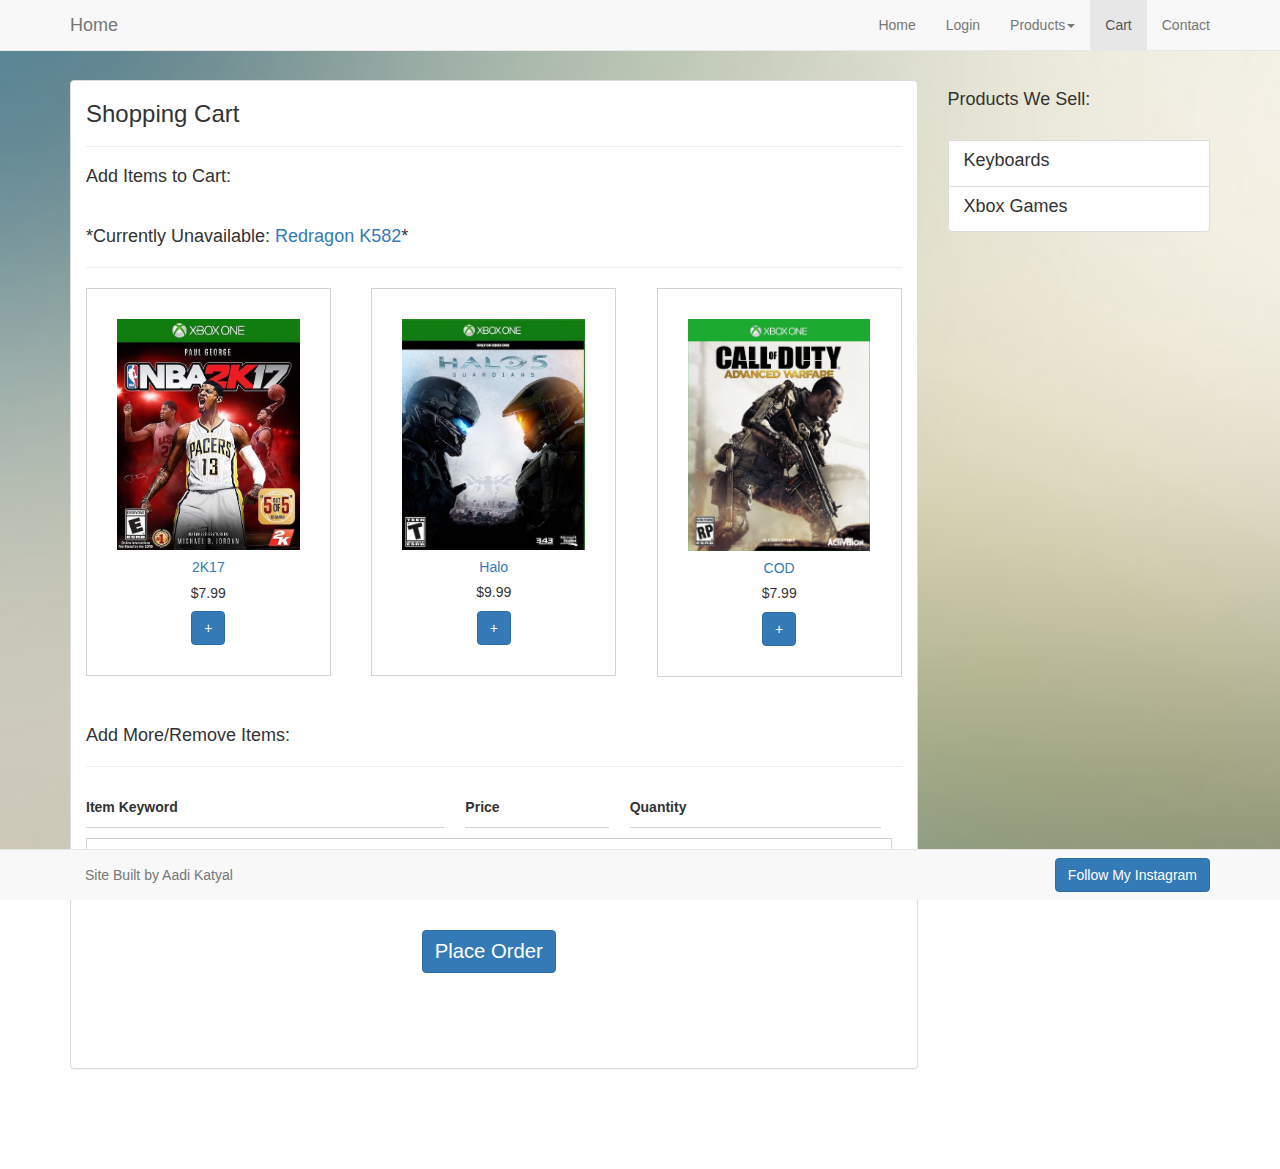
<file: final-project/store.html>
<!DOCTYPE html>
<html lang="en">
<head>
	<meta charset="utf-8">
	<meta http-equiv="X-UA-Compatible" content="IE=edge">
	<meta name="viewport" content="width=device-width, initial-scale=1.0">
	<title>Cart</title>
	<link href="css/bootstrap.min.css" rel="stylesheet">
	<link href="css/styles.css" rel="stylesheet">
	<script src="store.js" async></script>
</head>

<style>
	body
	{
		margin-top: 80px;
		background-image: url("back1.jpg");
		background-repeat: no-repeat;
  		background-attachment: fixed; 
  		background-size: cover;
	}

	.shop-item {
    margin: 30px;
}


.cart-column {
    display: flex;
    align-items: center;
    border-bottom: 1px solid black;
    margin-right: 1.5em;
    padding-bottom: 10px;
    margin-top: 10px;
}

.cart-row {
    display: flex;
}

.cart-item.image
{
	max-width: 100%;
}

.cart-item 
{
    width: 50%;
}

.cart-price 
{
    width: 20%;
}

.cart-quantity 
{
    width: 35%;
    max-width: 100%;
}

.cart-h
{
	font-weight: bold;
}

.shop-item-button
{
	max-width: 100%;
	font-size: 100%;
}


.cart-item-title {
    color: #333;
    margin-left: .5em;
    font-size: 1.2em;
}

.btn-danger {
    color: white;
    background-color: #EB5757;
    border: none;
    border-radius: .3em;
    font-weight: bold;
}

.btn-danger:hover {
    background-color: #CC4C4C;
}

.cart-quantity-input 
{
    height: 34px;
    width: 50px;
    border-radius: 5px;
    border: 1px solid #56CCF2;
    background-color: #eee;
    color: #333;
    padding: 0;
    text-align: center;
    font-size: 1.2em;
    margin-right: 25px;
}

.cart-row:last-child 
{
	border-bottom: 1px solid lightgray;
    border: none;
}

.cart-column
{
	border-bottom: 1px solid lightgray;
}

.cart-total {
    text-align: end;
    margin-top: 10px;
    margin-right: 10px;
}

.cart-total-title 
{
    font-size: 1.5em;
    margin-right: 20px;
}

.cart-total-price 
{
    color: #333;
    font-size: 1.1em;
}

.btn-purchase {
    display: block;
    margin: 40px auto 80px auto;
    font-size: 1.45em;
}
</style>

<body>
	<div class="navbar navbar-fixed-top navbar-default navbar-static-top">
		<div class="container">
			<a title="Home" href ="index.html" class="navbar-brand">Home<height="auto" width="18%"></a>
			<button class="navbar-toggle" data-toggle="collapse" data-target=".navHeaderCollapse">
				<span class="icon-bar"></span>
				<span class="icon-bar"></span>
				<span class="icon-bar"></span>
			</button>
			<div class="collapse navbar-collapse navHeaderCollapse">
				<ul class="nav navbar-nav navbar-right">
					<li><a href="index.html">Home</a></li>
					<li><a href="login.html">Login</a></li>
					<li class="dropdown">
						<a href="#" class="dropdown-toggle" data-toggle="dropdown">Products<b class="caret"></b></a>
						<ul class="dropdown-menu">
							<li><a href="keyboards.html">Keyboards</a></li>
							<li><a href="xbox.html">Xbox</a></li>
						</ul>
					</li>
					<li class="active"><a href="store.html">Cart</a></li>
					<li><a href="#contact" data-toggle="modal">Contact</a></li>
					
				</ul>
			</div>
		</div>
	</div>

	<div class="container">
		<div class="row">
			<div class="col-lg-9">
				<div class="panel panel-default">
					<div class="panel-body">
						<div class="page-header">
							<h3>Shopping Cart</h3>
						</div>
							<h4>Add Items to Cart:</h4><br>
							 <h4>*Currently Unavailable: <a href="redragon-K582.html">Redragon K582</a>*</h4><hr>
				            <div class="shop-items">
				            	<div id="box1">
				            		<div class="responsive">
						                <div class="shop-item">
						                	<center>
						                	<a href="2k17.html"><img class="shop-item-image" src="2k17.jpg" style="max-width: 100%">
						                    <h5 class="responsive"><span class="shop-item-title">2K17</span></h5></a>
						                    <div class="shop-item-details">
						                        <h5><span class="shop-item-price">$7.99</span></h5>
						                        <button class="btn btn-primary shop-item-button" type="button">+</button>
						                    </div>
						                </div>
						            	</center>
					           		</div>
					            </div>
					         	
					        	<center>
					            <div id="box3">
					            	<div class="responsive">
						                <div class="shop-item">
						                    <a href="war.html"><img class="shop-item-image" src="war.jpg" style="max-width: 100%">
						                    <h5><span class="shop-item-title">COD</span></h5></a>
						                    <div class="shop-item-details">
						                        <h5><span class="shop-item-price">$7.99</span></h5>
						                        <button class="btn btn-primary shop-item-button" type="button">+</button>
						                    </div>
						                </div>
					            	</div>
				                </div>
				            	</center>

				            	<center>
					            <div id="box2">
					            	<div class="responsive">
						                <div class="shop-item">
						                    <a href="halo.html"><img class="shop-item-image" src="halo.jpg" style="max-width: 100%">
						                    <h5><span class="shop-item-title">Halo</span></h5></a>
						                    <div class="shop-item-details">
						                        <h5><span class="shop-item-price">$9.99</span></h5>
						                        <button class="btn btn-primary shop-item-button" type="button">+</button>
						                    </div>
						                </div>
					            	</div>
					            </div
					        	</center>
				            </div><br>

				        	<h4>Add More/Remove Items:</h4>
				            <hr>
				            <div class="cart-row">
				                <span class="cart-item cart-h cart-header cart-column">Item Keyword</span>
				                <span class="cart-price cart-h cart-header cart-column">Price</span>
				                <span class="cart-quantity cart-h cart-header cart-column">Quantity</span>
				            </div>
				            <div class="cart-items">
				            </div>
				            <div class="cart-total">
				                <div class="box" style="max-width: 100%">
									<div class="responsive">
										<strong class="cart-total-title">Total</strong>
										<span class="cart-total-price">$0</span>
									</div>
								</div>
				            <a href="login.html"><button class="btn btn-primary btn-purchase" type="button">Place Order</button></a>
						</div>
					</div>
				</div>
		</div>

		<div class="col-lg-3">
				<div class="list-group">
					<h4>Products We Sell:</h4><br>
					<a href="keyboards.html" class="list-group-item">
						<h4 class="list-group-item-heading">Keyboards</h4>
						<p class="list-group-item-heading"></p>
					</a>

					<a href="xbox.html" class="list-group-item">
						<h4 class="list-group-item-heading">Xbox Games</h4>
						<p class="list-group-item-heading"></p>
					</a>
				</div>
			</div>
	</div>

	<div class="navbar navbar-default navbar-fixed-bottom">
		<div class="container">
			<p class="navbar-text pull-left">Site Built by Aadi Katyal</p>
			<a href="https://www.instagram.com/aad1k/" class="navbar-btn btn-primary btn pull-right" target="_blank">Follow My Instagram</a>
		</div>
	</div>

	<div class="modal fade" id="contact">
		<div class="modal-dialog">
			<div class="modal-content">
				<form class="form-horizontal">
					<div class="modal-header">
						<h4>Contact Me</h4>
					</div>

					<div class="modal-body">
						<div class="form-group">
							<label for="contact-name" class="col-lg-2">Name: </label>
							<div class="col-lg-10">
								<input type="text" class="form-control" id="contact-name" placeholder="Full Name">	
							</div>
						</div>

						<div class="form-group">
							<label for="contact-name" class="col-lg-2">Email: </label>
							<div class="col-lg-10">
								<input type="email" class="form-control" id="contact-email" placeholder="you@example.com">
							</div>
						</div>

						<div class="form-group">
							<label for="contact-msg" class="col-lg-2">Product: </label>
							<div class="col-lg-10">
								<textarea class="form-control" rows="7" placeholder="Name of Product(s)"></textarea>
							</div>
						</div>
					</div>
					<div class="modal-footer">
						<a class="btn btn-default" data-dismiss="modal">Close</a>
						<button class="btn btn-primary" type="submit"><form action="mailto:aadikatyal21@gmail.com"></form>Send</button>
					</div>
				</form>
			</div>
		</div>
	</div>

	<script src="https://ajax.googleapis.com/ajax/libs/jquery/1.11.0/jquery.min.js"></script>
	<script src="js/bootstrap.min.js"></script>
</body>
</html>
</file>
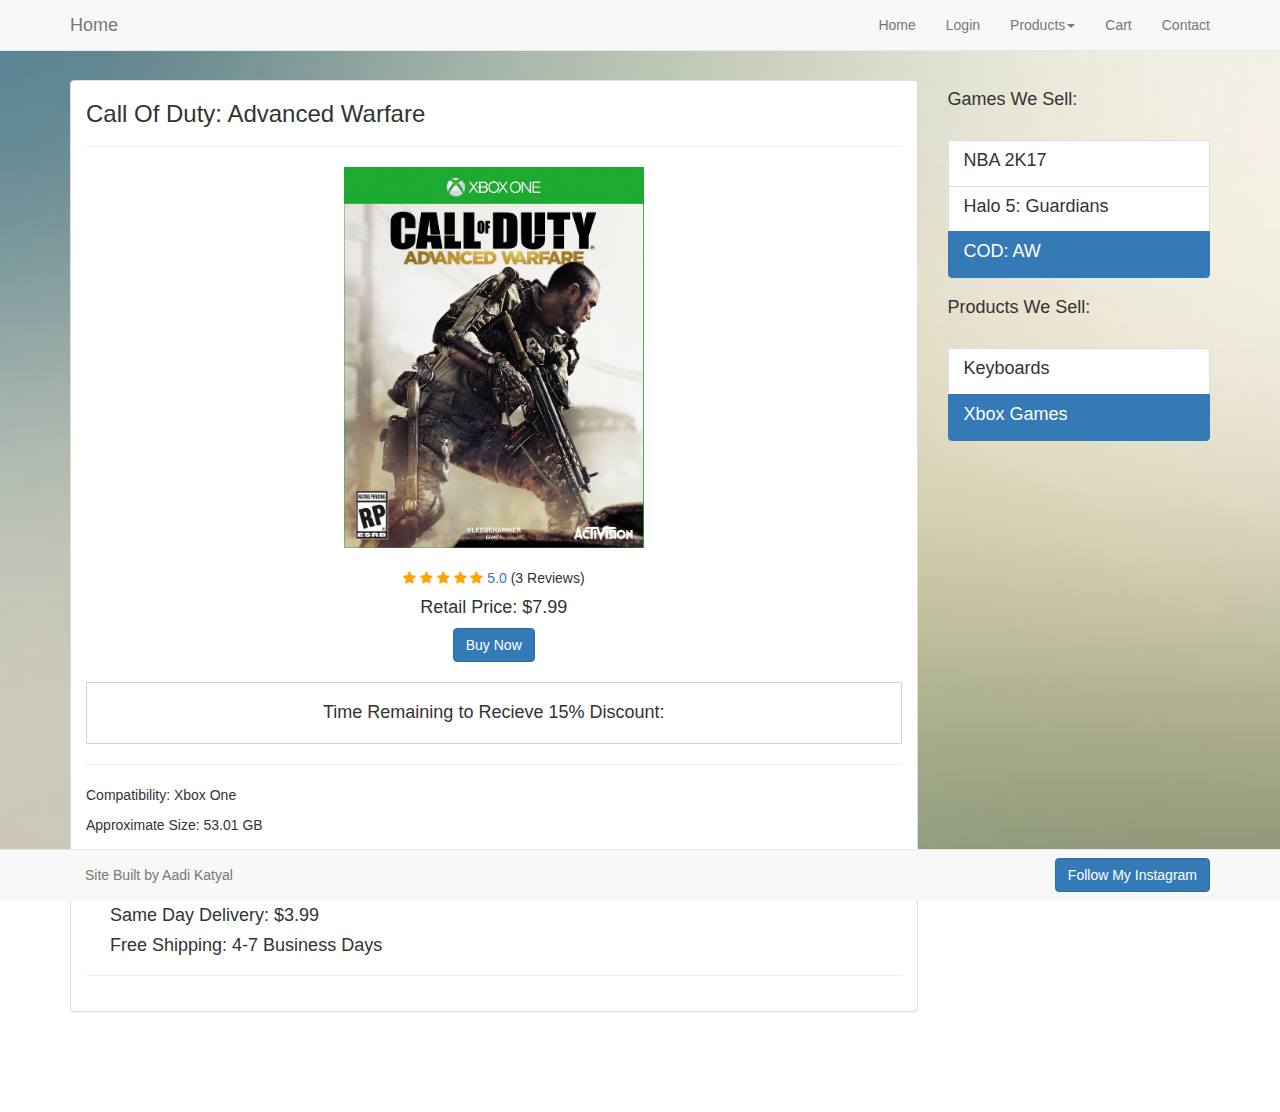
<file: final-project/war.html>
<!DOCTYPE html>
<html lang="en">
<head>
	<meta charset="utf-8">
	<meta http-equiv="X-UA-Compatible" content="IE=edge">
	<meta name="viewport" content="width=device-width, initial-scale=1.0">
	<title>Advanced Warfare</title>
	<link href="css/bootstrap.min.css" rel="stylesheet">
	<link href="css/styles.css" rel="stylesheet">
</head>

<style>
	body
	{
		margin-top: 80px;
		background-image: url("back1.jpg");
		background-repeat: no-repeat;
  		background-attachment: fixed; 
  		background-size: cover;
	}
</style>

<body>
	<div class="navbar navbar-fixed-top navbar-default navbar-static-top">
		<div class="container">
			<a title="Home" href ="index.html" class="navbar-brand">Home<height="auto" width="18%"></a>
			<button class="navbar-toggle" data-toggle="collapse" data-target=".navHeaderCollapse">
				<span class="icon-bar"></span>
				<span class="icon-bar"></span>
				<span class="icon-bar"></span>
			</button>
			<div class="collapse navbar-collapse navHeaderCollapse">
				<ul class="nav navbar-nav navbar-right">
					<li><a href="index.html">Home</a></li>
					<li><a href="login.html">Login</a></li>
					<li class="dropdown">
						<a href="#" class="dropdown-toggle" data-toggle="dropdown">Products<b class="caret"></b></a>
						<ul class="dropdown-menu">
							<li><a href="keyboards.html">Keyboards</a></li>
							<li class="active"><a href="xbox.html">Xbox</a></li>
						</ul>
					</li>
					<li><a href="store.html">Cart</a></li>
					<li><a href="#contact" data-toggle="modal">Contact</a></li>
					
				</ul>
			</div>
		</div>
	</div>

	<div class="container">
		<div class="row">
			<div class="col-lg-9">
				<div class="panel panel-default">
					<div class="panel-body">
						<div class="page-header">
							<h3>Call Of Duty: Advanced Warfare</h3>
						</div>
						<center>
							<img src="war.jpg" style="max-width: 100%; width: 300px"><br><br>

							<link rel="stylesheet" href="https://cdnjs.cloudflare.com/ajax/libs/font-awesome/4.7.0/css/font-awesome.min.css">

							<span class="fa fa-star checked"></span>
							<span class="fa fa-star checked"></span>
							<span class="fa fa-star checked"></span>
							<span class="fa fa-star checked"></span>
							<span class="fa fa-star checked"></span> <a href="#">5.0</a> (3 Reviews)
							<h4>Retail Price: $7.99</h4>

							<script>

							// Set the date we're counting down to
							var countDownDate = new Date("Jan 5, 2021 15:37:25").getTime();

							// Update the count down every 1 second
							var x = setInterval(function() {

							  // Get today's date and time
							  var now = new Date().getTime();
							    
							  // Find the distance between now and the count down date
							  var distance = countDownDate - now;
							    
							  // Time calculations for days, hours, minutes and seconds
							  var hours = Math.floor((distance % (1000 * 60 * 60 * 24)) / (1000 * 60 * 60));
							  var minutes = Math.floor((distance % (1000 * 60 * 60)) / (1000 * 60));
							  var seconds = Math.floor((distance % (1000 * 60)) / 1000);
							    
							  // Output the result in an element with id="demo"
							  document.getElementById("demo").innerHTML = hours + "h "
							  + minutes + "m " + seconds + "s ";
							    
							  // If the count down is over, write some text 
							  if (distance < 0) {
							    clearInterval(x);
							    document.getElementById("demo").innerHTML = "EXPIRED";
							  }
							}, 1000);
							</script>

							<center><a href="store.html"class="btn btn-primary">Buy Now</a></center><br>

							<div class="box" style="height: 100%; width: 100%">
								<div class="responsive">
									<h4>Time Remaining to Recieve 15% Discount:</h4>
									<h5 id="demo" style="color:red"></h5>
								</div>
							</div>
							
						</center><hr>
						<p>Compatibility: Xbox One</p>
						<p>Approximate Size: 53.01 GB</p> 
						<hr>

						<h4 class="space">In Person: <a href="#contact" data-toggle="modal">Contact</a> to set up a meeting date</h4>
						<h4 class="space">Same Day Delivery: $3.99</h4>
						<h4 class="space">Free Shipping: 4-7 Business Days</h4>
						<hr>
					</div>
				</div>


			</div>

			<div class="col-lg-3">
				<div class="list-group">
					<h4>Games We Sell:</h4><br>
					<a href="2k17.html" class="list-group-item">
						<h4 class="list-group-item-heading">NBA 2K17</h4>
						<p class="list-group-item-heading"></p>
					</a>

					<a href="halo.html" class="list-group-item">
						<h4 class="list-group-item-heading">Halo 5: Guardians</h4>
						<p class="list-group-item-heading"></p>
					</a>

					<a href="war.html" class="list-group-item active">
						<h4 class="list-group-item-heading">COD: AW</h4>
						<p class="list-group-item-heading"></p>
					</a>
				</div>

				<div class="list-group">
					<h4>Products We Sell:</h4><br>
					<a href="keyboards.html" class="list-group-item">
						<h4 class="list-group-item-heading">Keyboards</h4>
						<p class="list-group-item-heading"></p>
					</a>

					<a href="xbox.html" class="list-group-item active">
						<h4 class="list-group-item-heading">Xbox Games</h4>
						<p class="list-group-item-heading"></p>
					</a>
				</div>
			</div>
		</div>
	</div>

	<div class="navbar navbar-default navbar-fixed-bottom">
		<div class="container">
			<p class="navbar-text pull-left">Site Built by Aadi Katyal</p>
			<a href="https://www.instagram.com/aad1k/" class="navbar-btn btn-primary btn pull-right" target="_blank">Follow My Instagram</a>
		</div>
	</div>

	<div class="modal fade" id="contact">
		<div class="modal-dialog">
			<div class="modal-content">
				<form class="form-horizontal">
					<div class="modal-header">
						<h4>Contact Me</h4>
					</div>

					<div class="modal-body">
						<div class="form-group">
							<label for="contact-name" class="col-lg-2">Name: </label>
							<div class="col-lg-10">
								<input type="text" class="form-control" id="contact-name" placeholder="Full Name">	
							</div>
						</div>

						<div class="form-group">
							<label for="contact-name" class="col-lg-2">Email: </label>
							<div class="col-lg-10">
								<input type="email" class="form-control" id="contact-email" placeholder="you@example.com">
							</div>
						</div>

						<div class="form-group">
							<label for="contact-msg" class="col-lg-2">Product: </label>
							<div class="col-lg-10">
								<textarea class="form-control" rows="7" placeholder="Name of Product(s)"></textarea>
							</div>
						</div>
					</div>
					<div class="modal-footer">
						<a class="btn btn-default" data-dismiss="modal">Close</a>
						<button class="btn btn-primary" type="submit"><form action="mailto:aadikatyal21@gmail.com"></form>Send</button>
					</div>
				</form>
			</div>
		</div>
	</div>

	<script src="https://ajax.googleapis.com/ajax/libs/jquery/1.11.0/jquery.min.js"></script>
	<script src="js/bootstrap.min.js"></script>
</body>
</html>
</file>
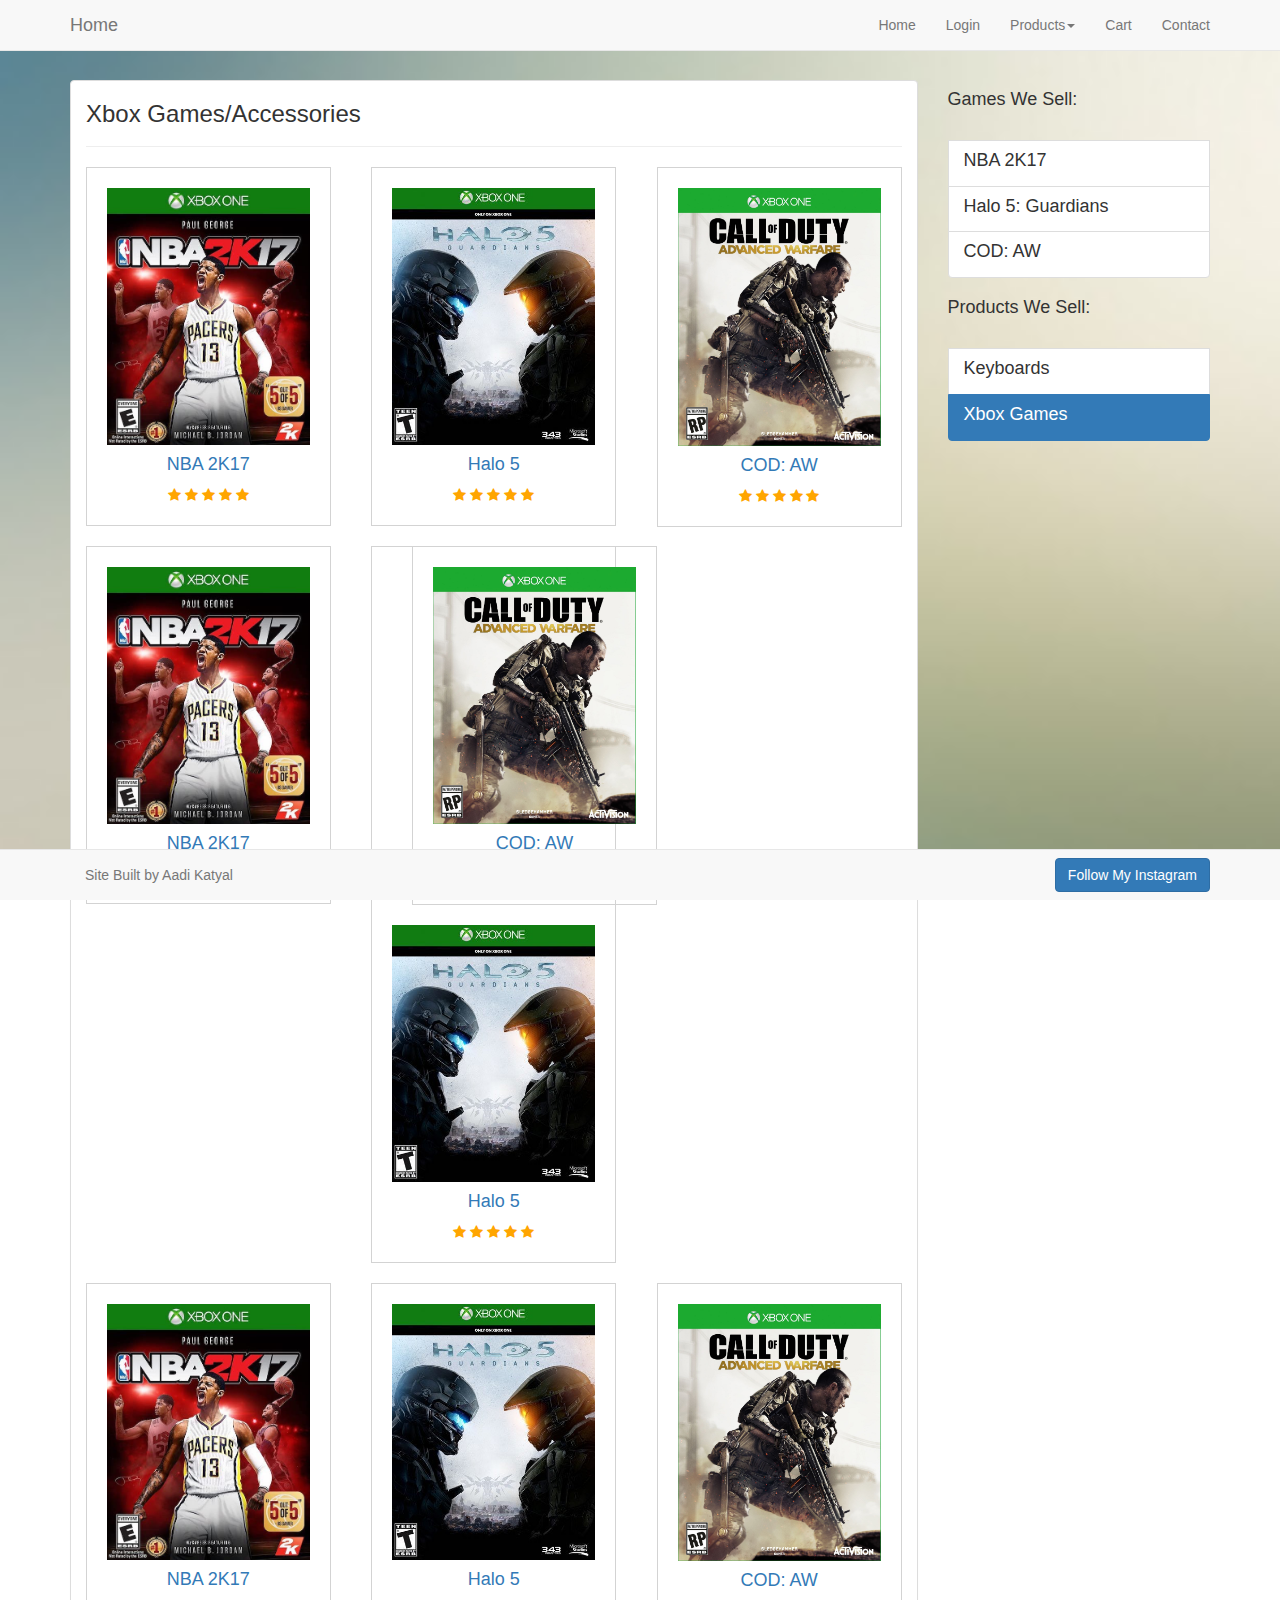
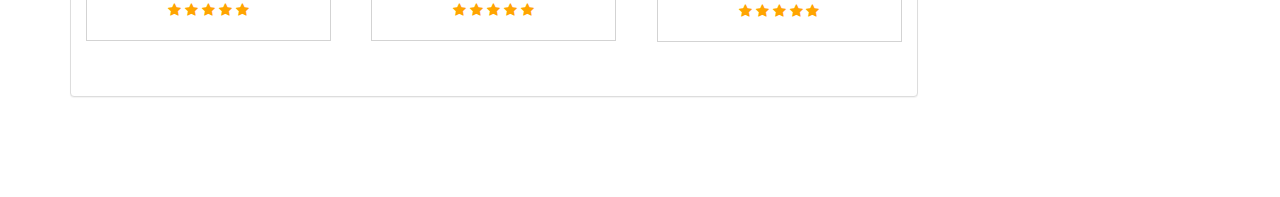
<file: final-project/xbox.html>
<!DOCTYPE html>
<html lang="en">
<head>
	<meta charset="utf-8">
	<meta http-equiv="X-UA-Compatible" content="IE=edge">
	<meta name="viewport" content="initial-scale=1, maximum-scale=1">
	<title>Xbox</title>
	<link href="css/bootstrap.min.css" rel="stylesheet">
	<link href = "css/styles.css" rel = "stylesheet">
</head>

<style>
	body
	{
		margin-top: 80px;
		background-image: url("back1.jpg");
		background-repeat: no-repeat;
  		background-attachment: fixed; 
  		background-size: cover;
	}
</style>

<body>
	<div class="navbar navbar-fixed-top navbar-default navbar-static-top">
		<div class="container">
			<a title="Home" href ="index.html" class="navbar-brand">Home<height="auto" width="18%"></a>
			<button class="navbar-toggle" data-toggle="collapse" data-target=".navHeaderCollapse">
				<span class="icon-bar"></span>
				<span class="icon-bar"></span>
				<span class="icon-bar"></span>
			</button>
			<div class="collapse navbar-collapse navHeaderCollapse">
				<ul class="nav navbar-nav navbar-right">
					<li><a href="index.html">Home</a></li>
					<li><a href="login.html">Login</a></li>
					<li class="dropdown">
						<a href="#" class="dropdown-toggle" data-toggle="dropdown">Products<b class="caret"></b></a>
						<ul class="dropdown-menu">
							<li><a href="keyboards.html">Keyboards</a></li>
							<li class="active"><a href="xbox.html">Xbox</a></li>
						</ul>
					</li>
					<li><a href="store.html">Cart</a></li>
					<li><a href="#contact" data-toggle="modal">Contact</a></li>
					
				</ul>
			</div>
		</div>
	</div>

	<div class="container">
		<div class="row">
			<div class="col-lg-9" >
				<div class="panel panel-default">
					<div class="panel-body">
						<div class="page-header">
							<h3>Xbox Games/Accessories</h3>
						</div>
						<center>
							<div class="responsive">
								<div id="box1-2">
									<center><a href="2k17.html"><img src="2k17.jpg" style="width: 100%; height: 100%;"><h4 style="width: 100%; height: 100%">NBA 2K17</h4></a>

							   		<link rel="stylesheet" href="https://cdnjs.cloudflare.com/ajax/libs/font-awesome/4.7.0/css/font-awesome.min.css">
									<span class="fa fa-star checked"></span>
									<span class="fa fa-star checked"></span>
									<span class="fa fa-star checked"></span>
									<span class="fa fa-star checked"></span>
									<span class="fa fa-star checked"></span></center>
								</div>
								<div id="box3-2">
									<center><a href="war.html"><img src="war.jpg" style="width: 100%; height: 100%"><h4>COD: AW</h4></a>

							   		<link rel="stylesheet" href="https://cdnjs.cloudflare.com/ajax/libs/font-awesome/4.7.0/css/font-awesome.min.css">
									<span class="fa fa-star checked"></span>
									<span class="fa fa-star checked"></span>
									<span class="fa fa-star checked"></span>
									<span class="fa fa-star checked"></span>
									<span class="fa fa-star checked"></span></center>
								</div>
								<div id="box2-2">
									<center><a href="halo.html"><img src="halo2.jpg" style="width: 100%; height: 100%"><h4>Halo 5</h4></a>

							   		<link rel="stylesheet" href="https://cdnjs.cloudflare.com/ajax/libs/font-awesome/4.7.0/css/font-awesome.min.css">
									<span class="fa fa-star checked"></span>
									<span class="fa fa-star checked"></span>
									<span class="fa fa-star checked"></span>
									<span class="fa fa-star checked"></span>
									<span class="fa fa-star checked"></span></center>
								</div>

								<div id="box1-2">
									<center><a href="2k17.html"><img src="2k17.jpg" style="width: 100%; height: 100%;"><h4 style="width: 100%; height: 100%">NBA 2K17</h4></a>

							   		<link rel="stylesheet" href="https://cdnjs.cloudflare.com/ajax/libs/font-awesome/4.7.0/css/font-awesome.min.css">
									<span class="fa fa-star checked"></span>
									<span class="fa fa-star checked"></span>
									<span class="fa fa-star checked"></span>
									<span class="fa fa-star checked"></span>
									<span class="fa fa-star checked"></span></center>
								</div>
								<div id="box3-2">
									<center><a href="war.html"><img src="war.jpg" style="width: 100%; height: 100%"><h4>COD: AW</h4></a>

							   		<link rel="stylesheet" href="https://cdnjs.cloudflare.com/ajax/libs/font-awesome/4.7.0/css/font-awesome.min.css">
									<span class="fa fa-star checked"></span>
									<span class="fa fa-star checked"></span>
									<span class="fa fa-star checked"></span>
									<span class="fa fa-star checked"></span>
									<span class="fa fa-star checked"></span></center>
								</div>
								<div id="box2-2">
									<center><a href="halo.html"><img src="halo2.jpg" style="width: 100%; height: 100%"><h4>Halo 5</h4></a>

							   		<link rel="stylesheet" href="https://cdnjs.cloudflare.com/ajax/libs/font-awesome/4.7.0/css/font-awesome.min.css">
									<span class="fa fa-star checked"></span>
									<span class="fa fa-star checked"></span>
									<span class="fa fa-star checked"></span>
									<span class="fa fa-star checked"></span>
									<span class="fa fa-star checked"></span></center>
								</div>

								<div id="box1-2">
									<center><a href="2k17.html"><img src="2k17.jpg" style="width: 100%; height: 100%;"><h4 style="width: 100%; height: 100%">NBA 2K17</h4></a>

							   		<link rel="stylesheet" href="https://cdnjs.cloudflare.com/ajax/libs/font-awesome/4.7.0/css/font-awesome.min.css">
									<span class="fa fa-star checked"></span>
									<span class="fa fa-star checked"></span>
									<span class="fa fa-star checked"></span>
									<span class="fa fa-star checked"></span>
									<span class="fa fa-star checked"></span></center>
								</div>
								<div id="box3-2">
									<center><a href="war.html"><img src="war.jpg" style="width: 100%; height: 100%"><h4>COD: AW</h4></a>

							   		<link rel="stylesheet" href="https://cdnjs.cloudflare.com/ajax/libs/font-awesome/4.7.0/css/font-awesome.min.css">
									<span class="fa fa-star checked"></span>
									<span class="fa fa-star checked"></span>
									<span class="fa fa-star checked"></span>
									<span class="fa fa-star checked"></span>
									<span class="fa fa-star checked"></span></center>
								</div>
								<div id="box2-2">
									<center><a href="halo.html"><img src="halo2.jpg" style="width: 100%; height: 100%"><h4>Halo 5</h4></a>

							   		<link rel="stylesheet" href="https://cdnjs.cloudflare.com/ajax/libs/font-awesome/4.7.0/css/font-awesome.min.css">
									<span class="fa fa-star checked"></span>
									<span class="fa fa-star checked"></span>
									<span class="fa fa-star checked"></span>
									<span class="fa fa-star checked"></span>
									<span class="fa fa-star checked"></span></center>
								</div>
							</div>
						</center>
						<br>
					</div>
				</div>
			</div>

			<div class="col-lg-3">
				<div class="list-group">
					<h4>Games We Sell:</h4><br>
					<a href="2k17.html" class="list-group-item">
						<h4 class="list-group-item-heading">NBA 2K17</h4>
						<p class="list-group-item-heading"></p>
					</a>

					<a href="halo.html" class="list-group-item">
						<h4 class="list-group-item-heading">Halo 5: Guardians</h4>
						<p class="list-group-item-heading"></p>
					</a>

					<a href="war.html" class="list-group-item">
						<h4 class="list-group-item-heading">COD: AW</h4>
						<p class="list-group-item-heading"></p>
					</a>
				</div>

				<div class="list-group">
					<h4>Products We Sell:</h4><br>
					<a href="keyboards.html" class="list-group-item">
						<h4 class="list-group-item-heading">Keyboards</h4>
						<p class="list-group-item-heading"></p>
					</a>

					<a href="xbox.html" class="list-group-item active">
						<h4 class="list-group-item-heading">Xbox Games</h4>
						<p class="list-group-item-heading"></p>
					</a>
				</div>
			</div>
		</div>
	</div>

	<div class="navbar navbar-default navbar-fixed-bottom">
		<div class="container">
			<p class="navbar-text pull-left">Site Built by Aadi Katyal</p>
			<a href="https://www.instagram.com/aad1k/" class="navbar-btn btn-primary btn pull-right" target="_blank">Follow My Instagram</a>
		</div>
	</div>

	<div class="modal fade" id="contact">
		<div class="modal-dialog">
			<div class="modal-content">
				<form class="form-horizontal">
					<div class="modal-header">
						<h4>Contact Me</h4>
					</div>

					<div class="modal-body">
						<div class="form-group">
							<label for="contact-name" class="col-lg-2">Name: </label>
							<div class="col-lg-10">
								<input type="text" class="form-control" id="contact-name" placeholder="Full Name">	
							</div>
						</div>

						<div class="form-group">
							<label for="contact-name" class="col-lg-2">Email: </label>
							<div class="col-lg-10">
								<input type="email" class="form-control" id="contact-email" placeholder="you@example.com">
							</div>
						</div>

						<div class="form-group">
							<label for="contact-msg" class="col-lg-2">Product: </label>
							<div class="col-lg-10">
								<textarea class="form-control" rows="7" placeholder="Name of Product(s)"></textarea>
							</div>
						</div>
					</div>
					<div class="modal-footer">
						<a class="btn btn-default" data-dismiss="modal">Close</a>
						<button class="btn btn-primary" type="submit"><form action="mailto:aadikatyal21@gmail.com"></form>Send</button>
					</div>
				</form>
			</div>
		</div>
	</div>

	<script src="https://ajax.googleapis.com/ajax/libs/jquery/1.11.0/jquery.min.js"></script>
	<script src="js/bootstrap.min.js"></script>
</body>
</html>
</file>
<file: final-project/css/styles.css>
body
{
	margin-bottom: 80px;
}

.page-header
{
	margin-top: 0;
}

.panel-body
{
	padding-top: 0;
}

.featuredImg
{
	margin-bottom: 15px;
}

textarea 
{
	resize: none;
}

.dropdown-menu
{
	background-color: white;
}

.dropdown-menu > li > a
{
	color: black;
}

.carousel-inner
{
	width: auto;
	height: 100px;
}

.sg-input-menu {background-color:black;}

mark
{
	background-color: yellow;
}

.box
{
	width: 100%;
	height: auto;
	padding: 10px;
	border: 1px solid lightgray;
}

.box2
{
	margin-left: 10px;
	width: 50%;
	height: auto;
	padding: 20px;
	border: 1px solid lightgray;
}

.column 
{
  float: left;
  width: 50%;
}

.row::after 
{
  content: "";
  clear: both;
  display: table;
}

.checked
{
	color: orange;
}

.top-space
{
	padding-top: 100px;
}

.space
{
	padding-left: 24px;
}

.responsive
{
	max-width: 100%;
}

#box1
{
	
	float: left;
	width: 30%;
	height: auto;
	border: 1px solid lightgray;
	margin-bottom: 20px;
}

#box2
{
	
	margin:0 auto;
	top: 50%;
	left: 50%;
	width: 30%;
	height: auto;
	border: 1px solid lightgray;
	margin-bottom: 20px;
}


#box3
{
	
	float: right;
	width: 30%;
	height: auto;
	border: 1px solid lightgray;
	margin-bottom: 20px;
}

#box1-2
{
	padding: 20px;
	float: left;
	width: 30%;
	height: auto;
	border: 1px solid lightgray;
	margin-bottom: 20px;
}

#box2-2
{
	padding: 20px;
	margin:0 auto;
	top: 50%;
	left: 50%;
	width: 30%;
	height: auto;
	border: 1px solid lightgray;
	margin-bottom: 20px;
}


#box3-2
{
	padding: 20px;
	float: right;
	width: 30%;
	height: auto;
	border: 1px solid lightgray;
	margin-bottom: 20px;
}

#box1-50
{
	padding: 20px;
	float: left;
	width: 49%;
	height: auto;
	border: 1px solid lightgray;
	margin-bottom: 20px;
}

#box2-50
{
	padding: 20px;
	float: right;
	width: 49%;
	height: auto;
	border: 1px solid lightgray;
	margin-bottom: 20px;
}
</file>
